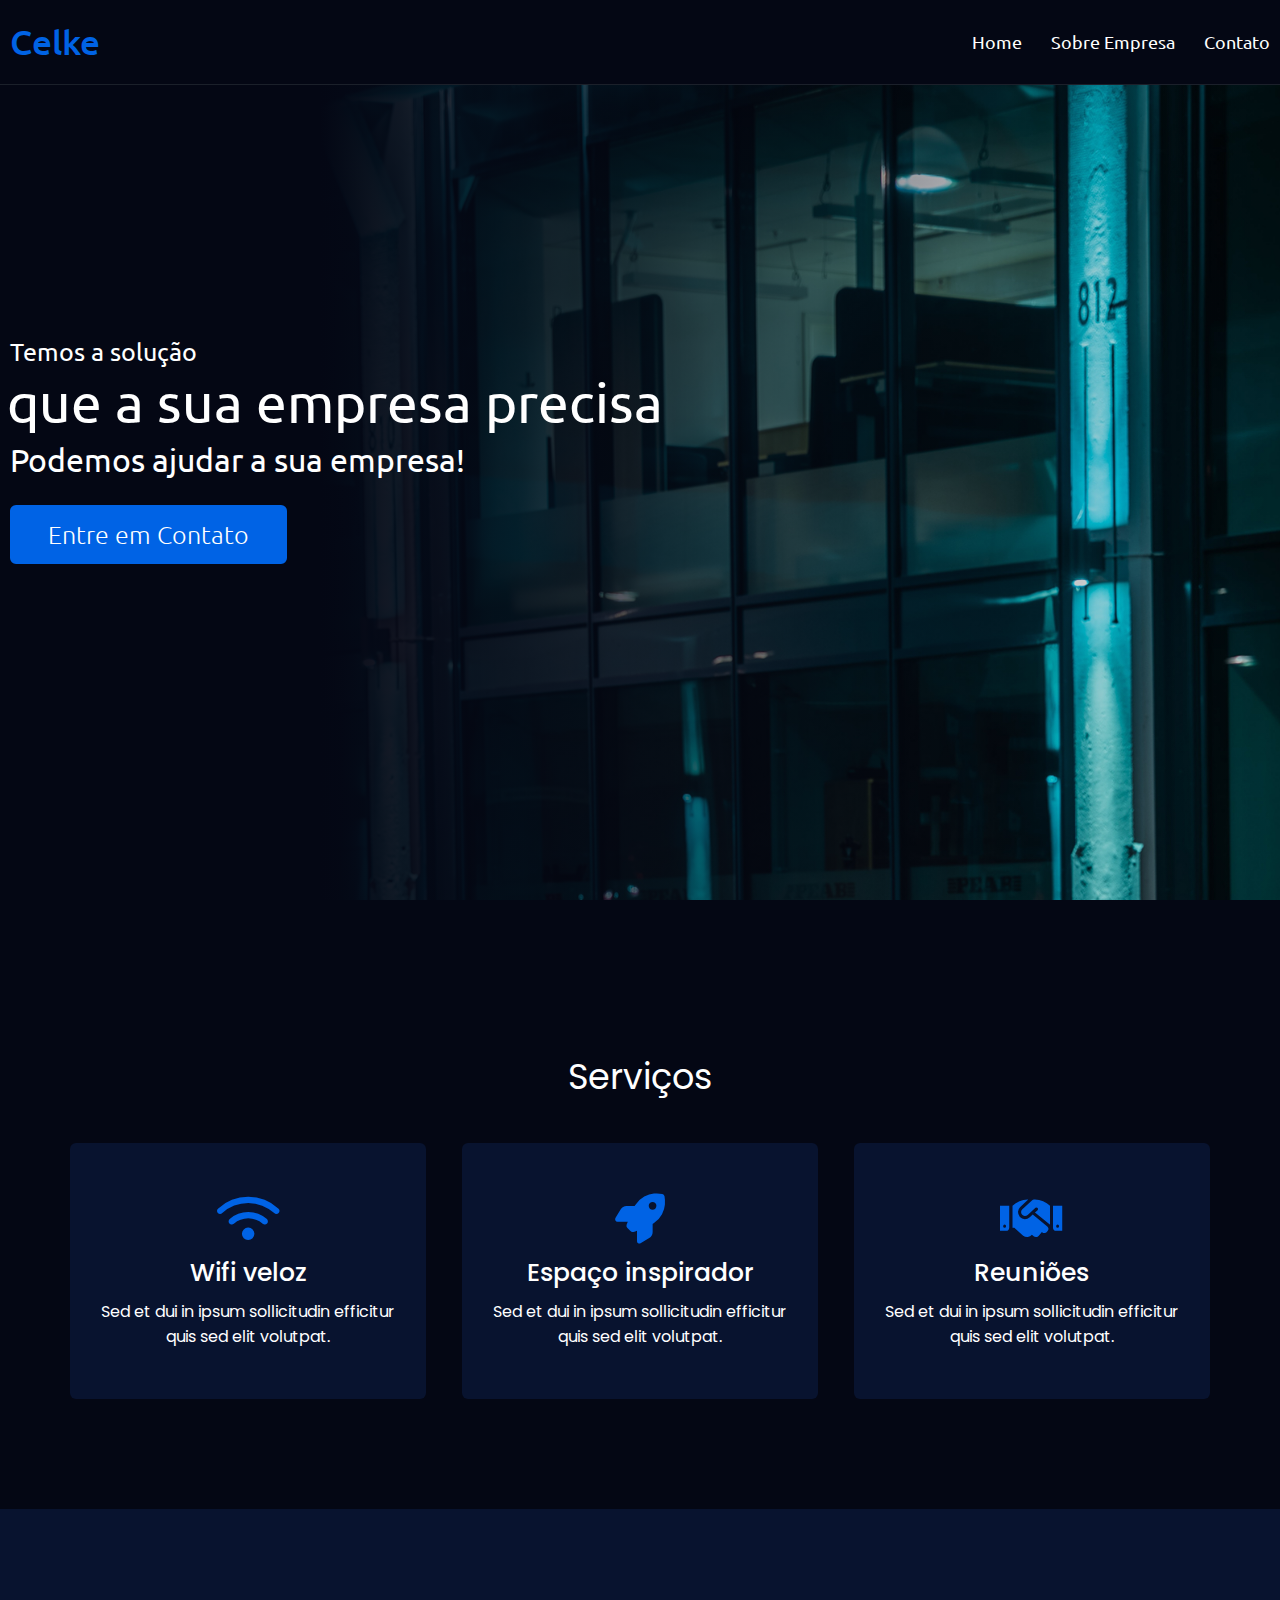
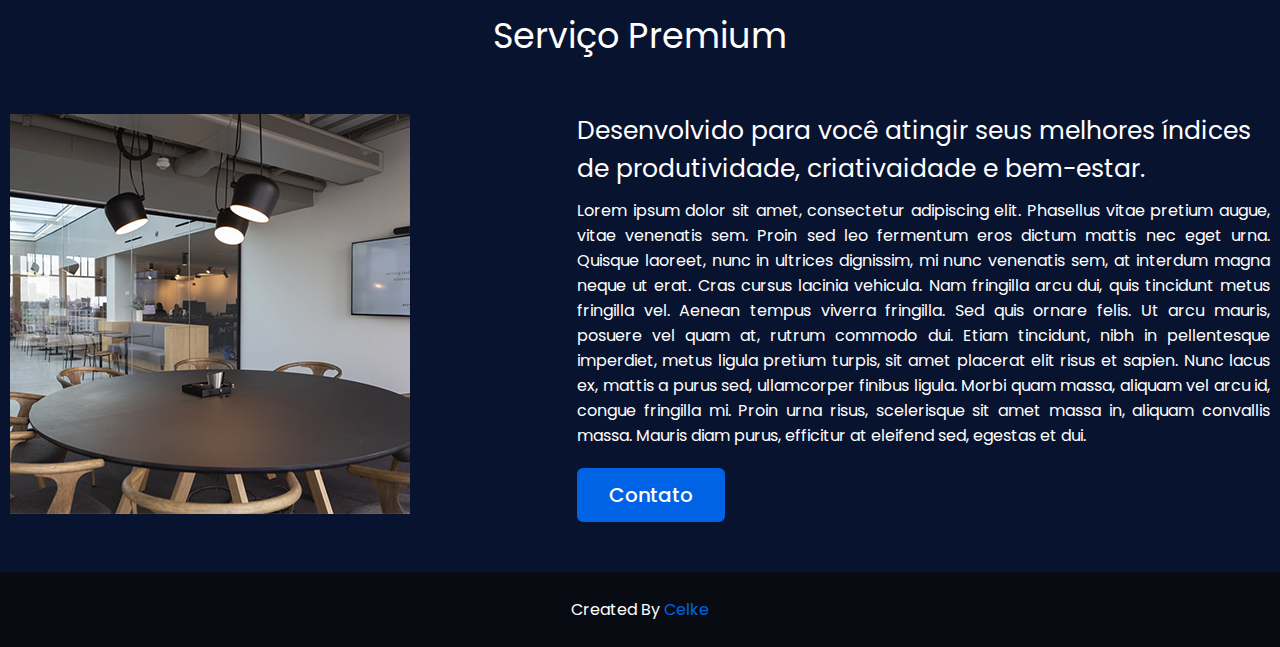
<file: index.html>
<!DOCTYPE html>
<html lang="pt-br">

<head>
    <meta charset="UTF-8">
    <meta name="viewport" content="width=device-width, initial-scale=1.0">
    <link rel="shortcut icon" href="images/favicon.ico">
    <link rel="stylesheet" href="css/custom.css">
    <link rel="stylesheet" href="https://cdnjs.cloudflare.com/ajax/libs/font-awesome/6.0.0/css/all.min.css">
    <title>Celke - Home</title>
</head>

<body>
<nav class="navbar">
    <div class="max-width">
        <div class="logo">
            <a href="index.html">Celke</a>
        </div>
        <ul class="menu" id="menu-site">
            <li><a href="index.html">Home</a></li>
            <li><a href="sobre-empresa.html">Sobre Empresa</a></li>
            <li><a href="contato.html">Contato</a></li>
        </ul>
        <div class="menu-btn" id="menu-btn">
            <i class="fa-solid fa-bars" id="menu-icon"></i>
        </div>
    </div>
</nav>

<section class="top">
    <div class="max-width">
        <div class="top-content">
            <div class="text-1">Temos a solução</div>
            <div class="text-2">que a sua empresa precisa</div>
            <div class="text-3">Podemos ajudar a sua empresa!</div>
            <a href="contato.html">Entre em Contato</a>
        </div>
    </div>
</section>

<section class="services">
    <div class="max-width">
        <h2 class="title">Serviços</h2>
        <div class="serv-content">
            <div class="card">
                <div class="box">
                    <i class="fa-solid fa-wifi"></i>
                    <div class="text">Wifi veloz</div>
                    <p>Sed et dui in ipsum sollicitudin efficitur quis sed elit volutpat. </p>
                </div>
            </div>

            <div class="card">
                <div class="box">
                    <i class="fa-solid fa-rocket"></i>
                    <div class="text">Espaço inspirador</div>
                    <p>Sed et dui in ipsum sollicitudin efficitur quis sed elit volutpat. </p>
                </div>
            </div>

            <div class="card">
                <div class="box">
                    <i class="fa-solid fa-handshake"></i>
                    <div class="text">Reuniões</div>
                    <p>Sed et dui in ipsum sollicitudin efficitur quis sed elit volutpat. </p>
                </div>
            </div>
        </div>
    </div>
</section>
<section class="premium">
    <div class="max-width">
        <h2 class="title">Serviço Premium</h2>
        <div class="premium-content">
            <div class="column -left">
                <img src="images/premium_v5.jpg" alt="Serviço premium">
            </div>
            <div class="column right">
                <div class="text">
                    Desenvolvido para você atingir seus melhores índices de produtividade, criativaidade e bem-estar.

                </div>
                <p>
                    Lorem ipsum dolor sit amet, consectetur adipiscing elit. Phasellus vitae pretium augue, vitae venenatis sem.
                    Proin sed leo fermentum eros dictum mattis nec eget urna. Quisque laoreet, nunc in ultrices dignissim, mi nunc
                    venenatis sem, at interdum magna neque ut erat. Cras cursus lacinia vehicula. Nam fringilla arcu dui, quis tincidunt
                    metus fringilla vel. Aenean tempus viverra fringilla. Sed quis ornare felis. Ut arcu mauris, posuere vel quam at, rutrum commodo dui. Etiam tincidunt, nibh in pellentesque imperdiet, metus ligula pretium turpis, sit amet placerat elit risus et sapien. Nunc lacus ex, mattis a purus sed, ullamcorper finibus ligula. Morbi quam massa, aliquam vel arcu id, congue fringilla mi. Proin urna risus, scelerisque sit amet massa in, aliquam convallis massa. Mauris diam purus, efficitur at eleifend sed, egestas et dui.
                </p>
                <a href="contato.html">Contato</a>
            </div>
        </div>
    </div>
</section>

<footer>
<span>Created By <a href="https://celke.com.br">Celke</a></span>
</footer>
<script src="js/custom.js"></script>
</body>

</html>
</file>
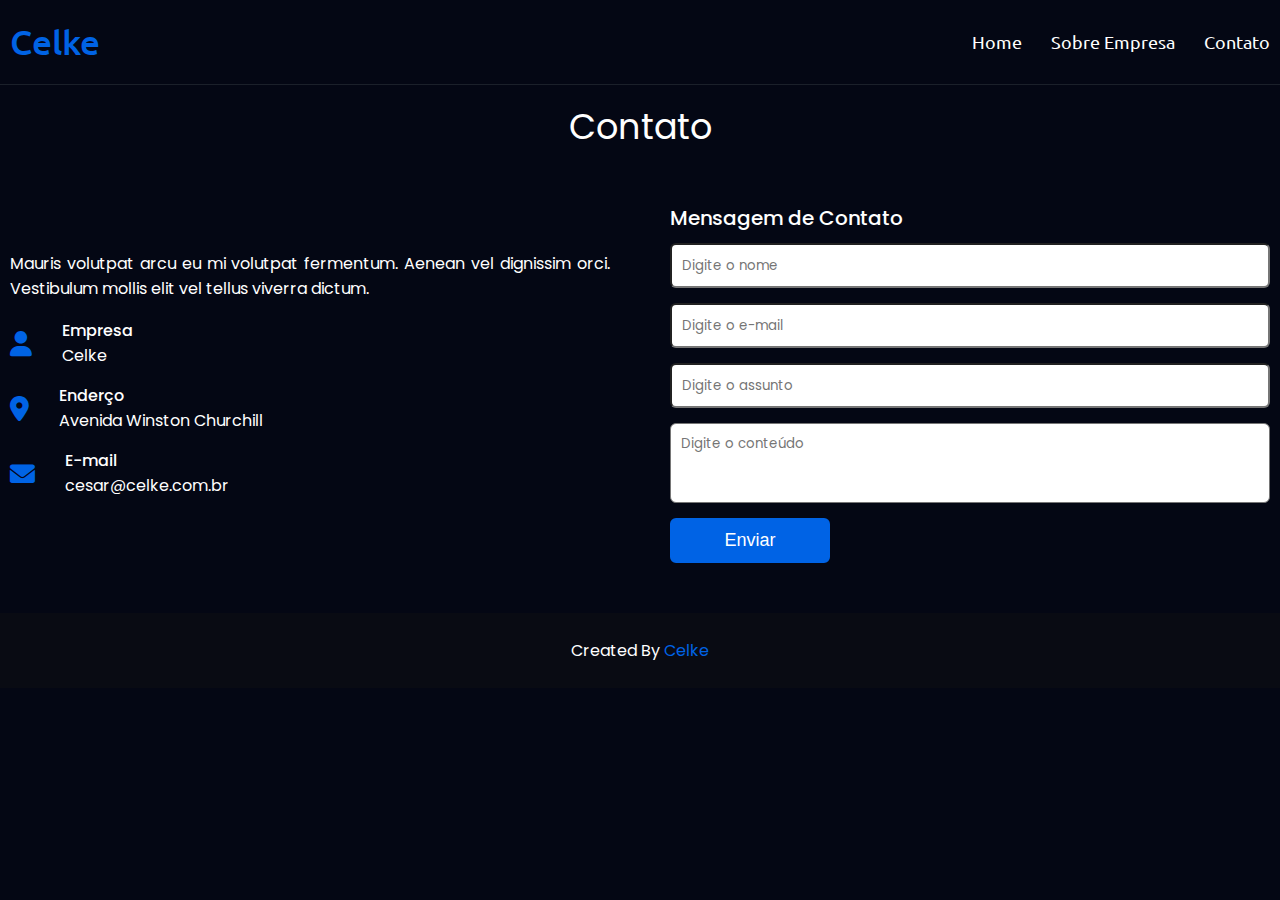
<file: contato.html>
<!DOCTYPE html>
<html lang="pt-br">

<head>
    <meta charset="UTF-8">
    <meta name="viewport" content="width=device-width, initial-scale=1.0">
    <link rel="shortcut icon" href="images/favicon.ico">
    <link rel="stylesheet" href="css/custom.css">
    <link rel="stylesheet" href="https://cdnjs.cloudflare.com/ajax/libs/font-awesome/6.0.0/css/all.min.css">
    <title>Celke - Contato</title>
</head>

<body>
    <nav class="navbar">
        <div class="max-width">
            <div class="logo">
                <a href="index.html">Celke</a>
            </div>
            <ul class="menu" id="menu-site">
                <li><a href="index.html">Home</a></li>
                <li><a href="sobre-empresa.html">Sobre Empresa</a></li>
                <li><a href="contato.html">Contato</a></li>
            </ul>
            <div class="menu-btn" id="menu-btn">
                <i class="fa-solid fa-bars" id="menu-icon"></i>
            </div>
        </div>
    </nav>

    <section class="contact">
        <div class="max-width">
            <h2 class="title">Contato</h2>
            <div class="contact-content">
                <div class="column left">
                    <p>Mauris volutpat arcu eu mi volutpat fermentum. Aenean vel dignissim orci. Vestibulum mollis elit vel tellus viverra dictum.</p>
                    <div class="icons">
                        <div class="row">
                            <i class="fa-solid fa-user"></i>
                            <div class="info">
                                <div class="head">
                                    Empresa
                                </div>
                                <div class="sub-title">
                                    Celke
                                </div>
                            </div>
                        </div>

                        <div class="row">
                            <i class="fa-solid fa-location-dot"></i>
                            <div class="info">
                                <div class="head">
                                    Enderço
                                </div>
                                <div class="sub-title">
                                    Avenida Winston Churchill
                                </div>
                            </div>
                        </div>

                        <div class="row">
                            <i class="fa-solid fa-envelope"></i>
                            <div class="info">
                                <div class="head">
                                    E-mail
                                </div>
                                <div class="sub-title">
                                    cesar@celke.com.br
                                </div>
                            </div>
                        </div>
                    </div>
                </div>

                <div class="column right">
                    <div class="text">
                        Mensagem de Contato
                    </div>
                    <form>
                        <div class="fields">
                            <div class="field name">
                                <input type="text" placeholder="Digite o nome" required>
                            </div>
                            <div class="field email">
                                <input type="email" placeholder="Digite o e-mail" required>
                            </div>
                        </div>

                        <div class="field">
                            <input type="text" placeholder="Digite o assunto" required>
                        </div>

                        <div class="field textarea">
                            <textarea cols="30" rows="10" placeholder="Digite o conteúdo" required></textarea>
                        </div>

                        <div class="button-area">
                            <button type="submit">Enviar</button>
                        </div>
                    </form>
                </div>
            </div>
        </div>
    </section>

    <footer>
        <span>Created By <a href="https://celke.com.br">Celke</a></span>
    </footer>

    <script src="js/custom.js"></script>
</body>

</html>
</file>
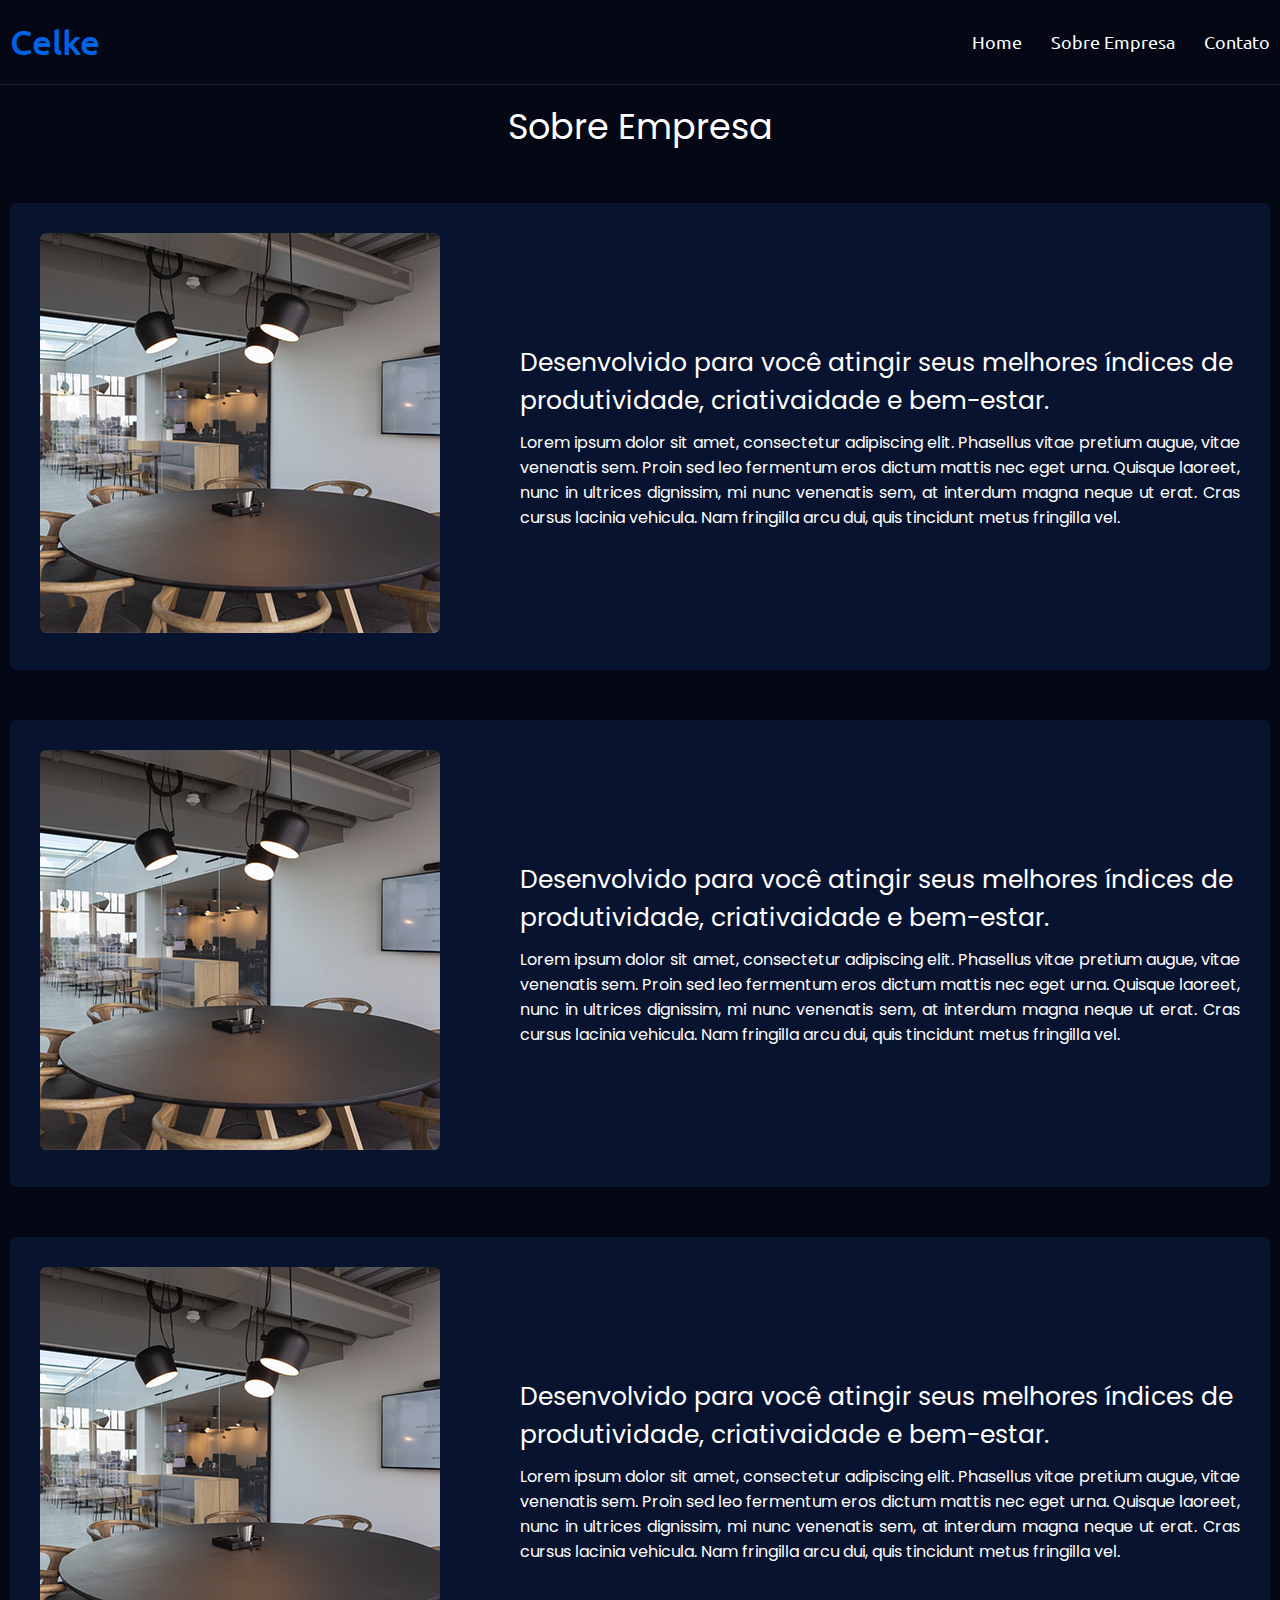
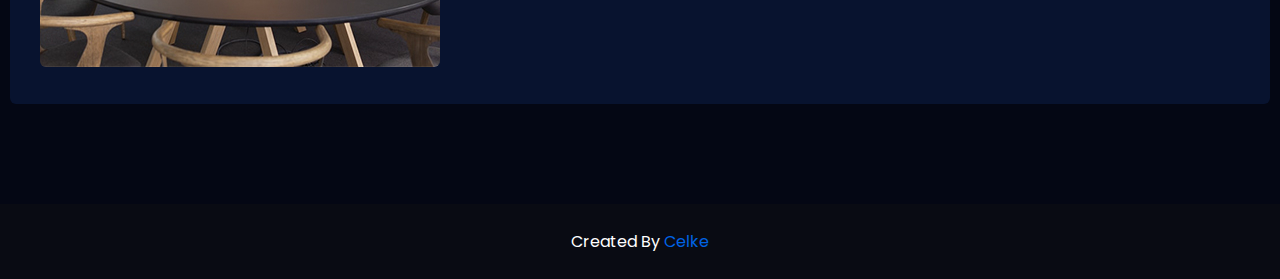
<file: sobre-empresa.html>
<!DOCTYPE html>
<html lang="pt-br">

<head>
    <meta charset="UTF-8">
    <meta name="viewport" content="width=device-width, initial-scale=1.0">
    <link rel="shortcut icon" href="images/favicon.ico">
    <link rel="stylesheet" href="css/custom.css">
    <link rel="stylesheet" href="https://cdnjs.cloudflare.com/ajax/libs/font-awesome/6.0.0/css/all.min.css">
    <title>Celke - Sobre Empresa</title>
</head>

<body>
    <nav class="navbar">
        <div class="max-width">
            <div class="logo">
                <a href="index.html">Celke</a>
            </div>
            <ul class="menu" id="menu-site">
                <li><a href="index.html">Home</a></li>
                <li><a href="sobre-empresa.html">Sobre Empresa</a></li>
                <li><a href="contato.html">Contato</a></li>
            </ul>
            <div class="menu-btn" id="menu-btn">
                <i class="fa-solid fa-bars" id="menu-icon"></i>
            </div>
        </div>
    </nav>
<section class="about">
    <div class="max-width">
        <h2 class="title">Sobre Empresa</h2>

        <div class="about-content">
            <div class="column left">
                <img src="images/premium_v5.jpg" alt="Sobre Empresa">
            </div>
            <div class="column right">
                <div class="text">
                    Desenvolvido para você atingir seus melhores índices de produtividade, criativaidade e bem-estar.
                </div>
                <p>
                    Lorem ipsum dolor sit amet, consectetur adipiscing elit. Phasellus vitae pretium augue,
                    vitae venenatis sem. Proin sed leo fermentum eros dictum mattis nec eget urna. Quisque
                    laoreet, nunc in ultrices dignissim, mi nunc venenatis sem, at interdum magna neque ut erat. Cras cursus lacinia vehicula. Nam fringilla arcu dui, quis tincidunt metus fringilla vel.
                </p>
            </div>
        </div>

        <div class="about-content">
            <div class="column left">
                <img src="images/premium_v5.jpg" alt="Sobre Empresa">
            </div>
            <div class="column right">
                <div class="text">
                    Desenvolvido para você atingir seus melhores índices de produtividade, criativaidade e bem-estar.
                </div>
                <p>
                    Lorem ipsum dolor sit amet, consectetur adipiscing elit. Phasellus vitae pretium augue,
                    vitae venenatis sem. Proin sed leo fermentum eros dictum mattis nec eget urna. Quisque
                    laoreet, nunc in ultrices dignissim, mi nunc venenatis sem, at interdum magna neque ut erat. Cras cursus lacinia vehicula. Nam fringilla arcu dui, quis tincidunt metus fringilla vel.
                </p>
            </div>
        </div>


        <div class="about-content">
            <div class="column left">
                <img src="images/premium_v5.jpg" alt="Sobre Empresa">
            </div>
            <div class="column right">
                <div class="text">
                    Desenvolvido para você atingir seus melhores índices de produtividade, criativaidade e bem-estar.
                </div>
                <p>
                    Lorem ipsum dolor sit amet, consectetur adipiscing elit. Phasellus vitae pretium augue,
                    vitae venenatis sem. Proin sed leo fermentum eros dictum mattis nec eget urna. Quisque
                    laoreet, nunc in ultrices dignissim, mi nunc venenatis sem, at interdum magna neque ut erat. Cras cursus lacinia vehicula. Nam fringilla arcu dui, quis tincidunt metus fringilla vel.
                </p>
            </div>
        </div>
    </div>
</section>
    <footer>
        <span>Created By <a href="https://celke.com.br">Celke</a></span>
    </footer>
    <script src="js/custom.js"></script>
</body>

</html>
</file>
<file: css/custom.css>
@import url('https://fonts.googleapis.com/css2?family=Poppins:wght@400;500;600;700&family=Ubuntu:wght@400;500;700&display=swap');
* {
    margin: 0;
    padding: 0;
    box-sizing: border-box;
    text-decoration: none;
}

:root {
    --main-color: #040714;
    --site-color: #fff;
    --active-color: #0063e5;
    --first-color: #08132f;
    --second-color: #090b13;
    --third-color: #1b202a;
}

body {
    background-color: var(--main-color);
    color: var(--site-color);
}

.max-width {
    max-width: 1300px;
    padding: 0 10px;
    margin: auto;
}


/* Inicio menu */

.navbar .logo a {
    color: var(--active-color);
    font-size: 35px;
    font-weight: 500;
}

.navbar {
    position: fixed;
    width: 100%;
    z-index: 999;
    padding: 20px 0;
    font-family: 'Ubuntu', sans-serif;
    background-color: var(--main-color);
    border-bottom: solid var(--third-color) 1px;
}

.navbar .max-width {
    display: flex;
    align-items: center;
    justify-content: space-between;
}

.navbar .menu li {
    list-style: none;
    display: inline-block;
}

.navbar .menu li a {
    display: block;
    color: var(--site-color);
    font-size: 18px;
    font-weight: 400;
    margin-left: 25px;
}

.menu-btn {
    color: var(--site-color);
    font-size: 23px;
    cursor: pointer;
    display: none;
}

@media (max-width: 947px) {
    .menu-btn {
        display: block;
        z-index: 999;
    }
    #menu-icon.active::before {
        content: "\f00d";
    }
    .navbar .menu {
        background-color: var(--main-color);
        position: fixed;
        height: 100vh;
        width: 100%;
        left: -100%;
        top: 0;
        text-align: center;
        padding-top: 80px;
        transition: all 0.3s ease;
    }
    #menu-site.active {
        left: 0;
    }
    .navbar .menu li {
        display: block;
    }
    .navbar .menu li a {
        display: inline-block;
        margin: 13px 0;
        font-size: 25px;
    }
}


/* Fim menu */


/* Inicio do topo */

section {
    padding: 50px 0;
}

@media (max-width: 690px) {
    section {
        padding: 20px 0;
    }
}

.top {
    color: var(--site-color);
    display: flex;
    /* background: url("../images/banner_top_v5.jpg") no-repeat center;*/
    background: linear-gradient(to right, var(--main-color) 25%, rgba(255, 255, 255, 0)), url("../images/banner_top_v5.jpg") no-repeat center;
    height: 100vh;
    min-height: 500px;
    /* background-size especifica o tamanho das imagens de fundo */
    background-size: cover;
    background-attachment: fixed;
    font-family: 'Ubuntu', sans-serif;
}

.top .max-width {
    width: 100%;
    display: flex;
}

.top .top-content .text-1 {
    font-size: 25px;
}

.top .top-content .text-2 {
    font-size: 55px;
    font-weight: 400;
    margin-left: -3px;
}

.top .top-content .text-3 {
    font-size: 32px;
    margin: 5px 0;
}

.top .top-content a {
    display: inline-block;
    background: var(--active-color);
    color: var(--site-color);
    font-size: 25px;
    padding: 12px 36px;
    margin-top: 20px;
    font-weight: 300;
    border-radius: 6px;
    border: 2px solid var(--active-color);
    transition: all 0.3s ease;
}

.top .top-content a:hover {
    color: var(--active-color);
    background: none;
}


/* Fim do topo */


/* Inicio servico */

.services {
    color: var(--site-color);
    background-color: var(--main-color);
    font-family: 'Poppins', sans-serif;
    margin: 60px;
}

.services .title {
    text-align: center;
    margin: 40px 0;
    font-weight: 400;
    font-size: 35px;
}

.services .serv-content {
    display: flex;
    flex-wrap: wrap;
    align-items: center;
    justify-content: space-between;
}

.services .serv-content .card {
    width: calc(33% - 20px);
    background: var(--first-color);
    text-align: center;
    border-radius: 6px;
    padding: 50px 25px;
    cursor: pointer;
    transition: all 0.3s ease;
}


/*
Alterar a cor de fundo do cartao
*/

.services .serv-content .card:hover {
    background: var(--active-color);
}

.services .serv-content .card i {
    font-size: 50px;
    color: var(--active-color);
    transition: all 0.3s ease;
}

.services .serv-content .card:hover i {
    color: var(--site-color);
}

.services .serv-content .card .box {
    transition: all 0.3s ease;
}

.services .serv-content .card:hover .box {
    transform: scale(1.05);
}

.services .serv-content .card .text {
    font-size: 25px;
    font-weight: 500;
    margin: 10px 0 7px 0;
}

@media (max-width: 947px) {
    .services .serv-content .card {
        width: calc(50% - 10px);
        margin-bottom: 20px;
    }
}

@media (max-width: 690px) {
    .services .serv-content .card {
        width: 100%;
    }
}


/* Fim servico */


/* Inicio do servico premium */

.premium {
    color: var(--site-color);
    background: var(--first-color);
    font-family: 'Poppins', sans-serif;
}

.premium .title {
    text-align: center;
    margin: 50px 0;
    font-weight: 400;
    font-size: 35px;
}

.premium .premium-content {
    display: flex;
    flex-wrap: wrap;
    align-items: center;
    justify-content: space-between;
}

.premium .premium-content .left {
    width: 45%;
}

.premium .premium-content .left img {
    width: 400px;
    height: 400px;
    object-fit: cover;
    border-radius: 6px;
}

.premium .premium-content .right {
    width: 55%;
}

.premium .premium-content .right .text {
    font-size: 25px;
    font-weight: 400;
    margin-bottom: 10px;
}

.premium .premium-content .right p {
    text-align: justify;
}

.premium .premium-content .right a {
    display: inline-block;
    background: var(--active-color);
    color: var(--site-color);
    font-size: 20px;
    font-weight: 500;
    padding: 10px 30px;
    margin-top: 20px;
    border-radius: 6px;
    border: 2px solid var(--active-color);
    transition: all 0.3s ease;
}

.premium .premium-content .right a:hover {
    color: var(--active-color);
    background: none;
}

@media (max-width: 1104px) {
    .premium .premium-content .left img {
        width: 350px;
        height: 350px;
    }
}

@media (max-width: 947px) {
    .premium .premium-content .column {
        width: 100%;
    }
    .premium .premium-content .left {
        display: flex;
        justify-content: center;
        margin: 0 auto 60px;
    }
    .premium .premium-content .right {
        flex: 100%;
    }
}


/* Fim do servico premium */


/* Inicio do rodape */

footer {
    background: var(--second-color);
    padding: 25px 23px;
    color: var(--site-color);
    text-align: center;
    font-family: 'Poppins', sans-serif;
}

footer span a {
    color: var(--active-color);
}

footer span a:hover {
    color: var(--site-color);
}


/* Fim do rodape */


/* Inicio da pagina sobre empresa */

.about {
    color: var(--site-color);
    background: var(--main-color);
    font-family: 'Poppins', sans-serif;
}

.about .title {
    text-align: center;
    margin-bottom: 50px;
    font-weight: 400;
    font-size: 35px;
    padding-top: 50px;
}

.about .about-content {
    display: flex;
    flex-wrap: wrap;
    align-items: center;
    justify-content: space-between;
    margin-bottom: 50px;
    background: var(--first-color);
    border-radius: 6px;
    padding: 30px;
}

.about .about-content .left {
    width: 40%;
}

.about .about-content .left img {
    width: 400px;
    height: 400px;
    object-fit: cover;
    border-radius: 6px;
}

.about .about-content .right {
    width: 60%;
}

.about .about-content .right .text {
    font-size: 25px;
    font-weight: 400;
    margin-bottom: 10px;
}

.about .about-content .right p {
    text-align: justify;
}

@media(max-width: 1104px) {
    .about .about-content .left img {
        width: 300px;
        height: 300px;
    }
    .about .about-content .right {
        padding-left: 10px;
    }
}

@media (max-width: 947px) {
    .about .about-content .column {
        width: 100%;
    }
    .about .about-content .left {
        display: flex;
        justify-content: center;
        margin: 0 auto 60px;
    }
    .about .about-content .right {
        flex: 100%;
        padding-left: 0;
    }
}

@media (max-width: 740px) {
    .about .title {
        margin-top: 50px;
    }
}


/* Fim da pagina sobre empresa */


/* Inicio da pagina contato */

.contact {
    color: var(--site-color);
    background-color: var(--main-color);
    font-family: 'Poppins', sans-serif;
}

.contact .title {
    text-align: center;
    margin-bottom: 50px;
    padding-top: 50px;
    font-weight: 400;
    font-size: 35px;
}

.contact .contact-content {
    display: flex;
    flex-wrap: wrap;
    align-items: center;
    justify-content: space-between;
}

.contact .contact-content .column {
    width: calc(50% - 30px);
}

.contact .contact-content .left p {
    text-align: justify;
}

.contact .contact-content .left .icons {
    margin: 10px 0;
}

.contact .contact-content .row {
    display: flex;
    height: 65px;
    align-items: center;
}

.contact .contact-content .row .info {
    margin-left: 30px;
}

.contact .contact-content .row i {
    font-size: 25px;
    color: var(--active-color);
}

.contact .contact-content .info .head {
    font-weight: 500;
}

.contact .contact-content .info .sub-title {
    color: var(--site-color);
}

.contact .contact-content .text {
    font-size: 20px;
    font-weight: 500;
    margin-bottom: 10px;
}

.contact .right form .field,
.contact .right form .fields .field {
    height: 45px;
    width: 100%;
    margin-bottom: 15px;
}

.contact .right form .textarea {
    height: 80px;
    width: 100%;
}

.contact .right form .field input,
.contact .right form .field textarea {
    height: 100%;
    width: 100%;
    border-radius: 6px;
    outline: none;
    padding: 0 10px;
    font-family: 'Poppins', sans-serif;
    transition: all 0.3s ease;
}

.contact .right form .field input:focus,
.contact .right form .field textarea:focus {
    border-color: var(--active-color);
}

.contact .right form .textarea textarea {
    padding-top: 10px;
    resize: none;
}

.contact .right form .button-area {
    display: flex;
    align-items: center;
}

.right form .button-area button {
    background-color: var(--active-color);
    color: var(--site-color);
    display: block;
    width: 160px !important;
    height: 45px;
    outline: none;
    font-size: 18px;
    font-weight: 400;
    border-radius: 6px;
    cursor: pointer;
    flex-wrap: wrap;
    border: 2px solid var(--active-color);
    transition: all 0.3s ease;
}

.right form .button-area button:hover {
    color: var(--active-color);
    background: none;
}

@media (max-width: 947px) {
    .contact .contact-content .column {
        width: 100%;
        margin-bottom: 35px;
    }
}

@media(max-width: 500px) {
    .contact .title {
        margin-top: 50px;
    }
    .contact .right form .fields {
        flex-direction: column;
    }
    .contact .right form .name,
    .contact .right form .email {
        margin: 0;
    }
}


/* Fim da pagina contato */
</file>
